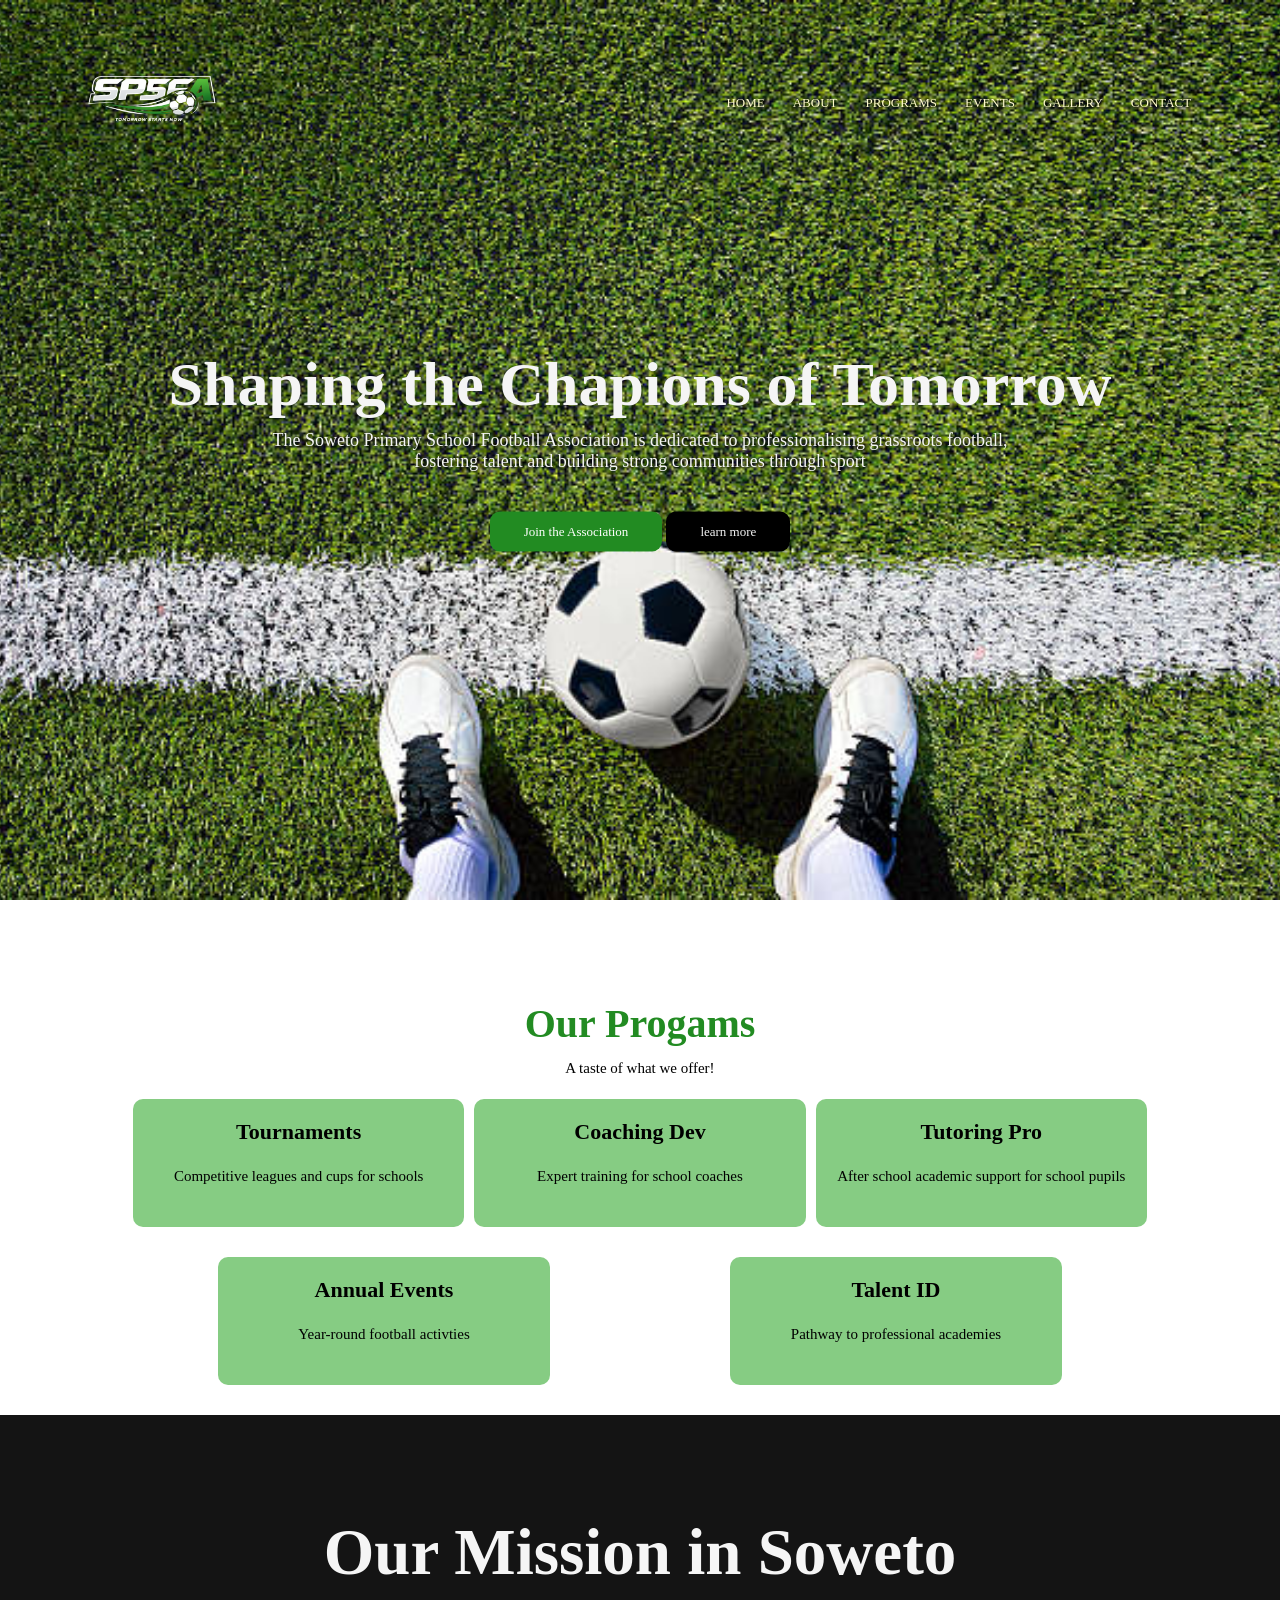
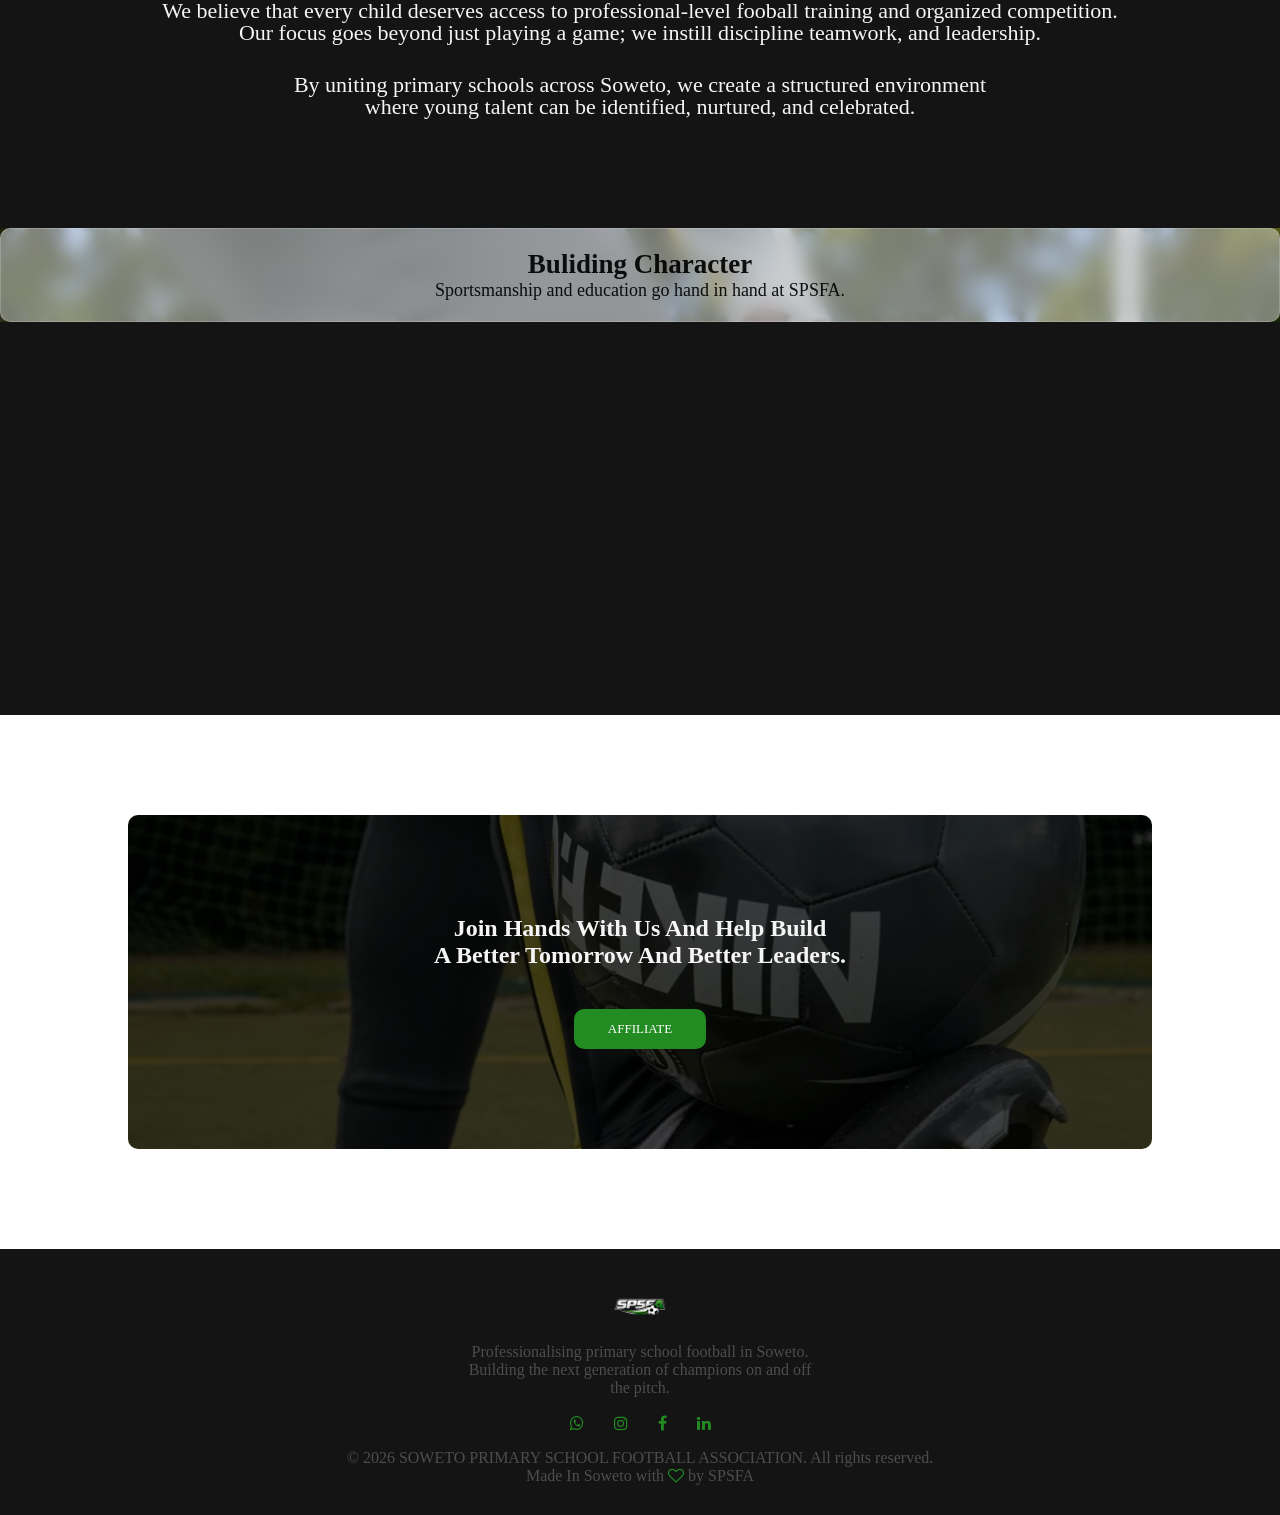
<file: index.html>
<!DOCTYPE html>
<html lang="en">
<head>
    <meta name="viewport" content="width=device-width, initial-scale=1.0">
    <title>SPSFA Football Hub</title>
    <link rel="stylesheet" href="style.css"> 
    <link rel="preconnect" href="https://fonts.googleapis.com">
    <link rel="preconnect" href="https://fonts.gstatic.com">
    <link href="https://fonts.googleapis.com/css2?family=Noto+Serif:ital,wght@0,100..900;1,100..900&display=swap" rel="stylesheet">
    <link rel="stylesheet" href="https://stackpath.bootstrapcdn.com/font-awesome/4.7.0/css/font-awesome.min.css">
    <!-- <link rel="stylesheet" href="https://cdnjs.cloudflare.com/ajax/libs/font-awesome/5.15.2/css/all.min.css">-->
    <!-- <link rel="stylesheet" href="https://cdn.jsdelivr.net/npm/@fortawesome/fontawesome-free@6.6.0/css/fontawesome.min.css"> -->
</head>
<body>
<section class="header">
    <nav>
        <a href="index.html"><img src="images/SPSFA initials logo .png"/></a>
        <div class="nav-links" id="navLinks">
            <i class="fa fa-times" onclick="hideMenu()"></i>
            <ul>
                <li><a href="index.html">HOME</a></li>
                <li><a href="about.html.html">ABOUT</a></li>
                <li><a href="programs.html">PROGRAMS</a></li>
                <li><a href="events.html">EVENTS</a></li>
                <li><a href="gallery.html">GALLERY</a></li>
                <li><a href="contact.html">CONTACT</a></li>
            </ul> 
        </div>
            <i class="fa fa-bars" onclick="showMenu()"></i>
    </nav>

<div class="text-box">
    <h1>Shaping the Chapions of Tomorrow</h1>
    <p>The Soweto Primary School Football Association is dedicated to professionalising grassroots football,<br> fostering talent and building strong communities through sport</p>
    <a href="affiliation form.html" class="hero-btn">Join the Association</a>
    <a href="programs.html" class="btn-hero">learn more</a>
</div>

</section>

<!------Programs------>
<section class="programs">
    <h1>Our Progams</h1>
    <p>A taste of what we offer!</p>
    
    <div class="row">
        <div class="programs-col">
            <h3>Tournaments</h3>
            <p>Competitive leagues and cups for schools</p>
        </div>
        <div class="programs-col">
            <h3>Coaching Dev</h3>
            <p>Expert training for school coaches</p>
        </div>
        <div class="programs-col">
            <h3>Tutoring Pro</h3>
            <p>After school academic support for school pupils</p>
        </div>
        <div class="programs-col">
            <h3>Annual Events</h3>
            <p>Year-round football activties</p>
        </div>
        <div class="programs-col">
            <h3>Talent ID</h3>
            <p>Pathway to professional academies</p>
        </div>

    </div>

</section>

<section class="body">
    <div class="mission-text">
    <h1>Our Mission in Soweto</h1>
    <p>We believe that every child deserves access to professional-level fooball training and organized competition.<br> Our focus goes beyond just playing a game; we instill discipline teamwork, and leadership.</p>
    <p>By uniting primary schools across Soweto, we create a structured environment <br> where young talent can be identified, nurtured, and celebrated.</p>
    </div>

    <div class="message-box" >
        <div class="layer">
            <h1>Buliding Character</h1>
            <p1>Sportsmanship and education go hand in hand at SPSFA.</p1>
        </div>
    </div>
     

</section>

<!--------- affiliation form -------->
<section class="aft">
    <h1>Join Hands With Us And Help Build<br> A Better Tomorrow And Better Leaders.</h1>
    <a href="affiliation form.html"class= "hero-btn">AFFILIATE</a>
</section>


    
<!-------------footer------------->
<section class="footer">
   <!--- <h4>SPSFA</h4> ---> <img src="images/SPSFA initials logo 2.png">
    <p>Professionalising primary school football in Soweto.<br>Building the next generation of champions on and off<br> the pitch.</p>
    <div class="icons">
        <i class="fa fa-whatsapp"></i>
        <i class="fa fa-instagram"></i>
        <i class="fa fa-facebook"></i>
        <i class="fa fa-linkedin"></i>
    </div>
    
    <div class="border-t border-white/10 pt-8 flex flex-col md:flex-row justify-between item-center gap-4 text-sm text-muted-foreground">
        <p>© 2026 SOWETO PRIMARY SCHOOL FOOTBALL ASSOCIATION. All rights reserved.</p>
    </div>

    <p> Made In Soweto with <i class="fa fa-heart-o"></i> by SPSFA</p>
</section>





<!------JavaScript for Toggle Menu------>
<script>

    var navLinks = document.getElementById("navLinks");
    function showMenu(){
        navLinks.style.right = "0";
    }
     function hideMenu(){
        navLinks.style.right = "-200px";
    }  

</script>


</body>


</html>
</file>
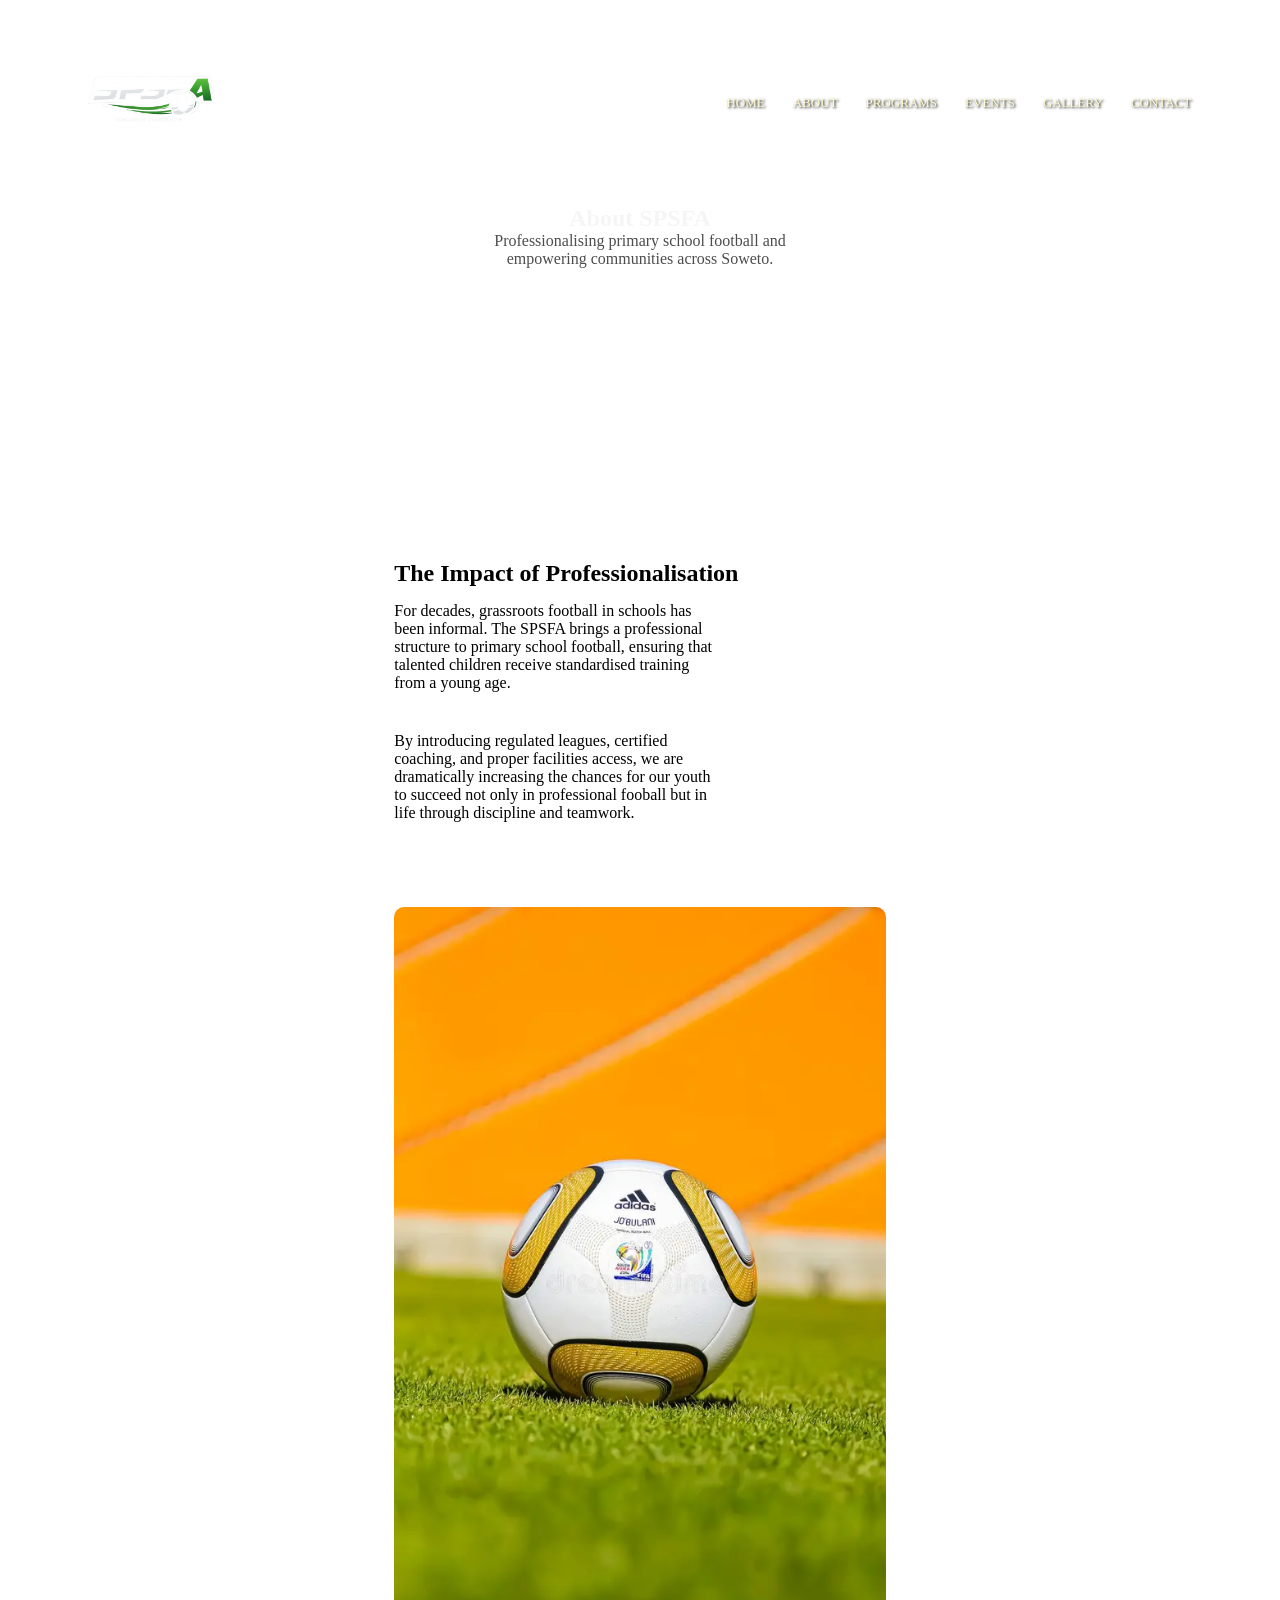
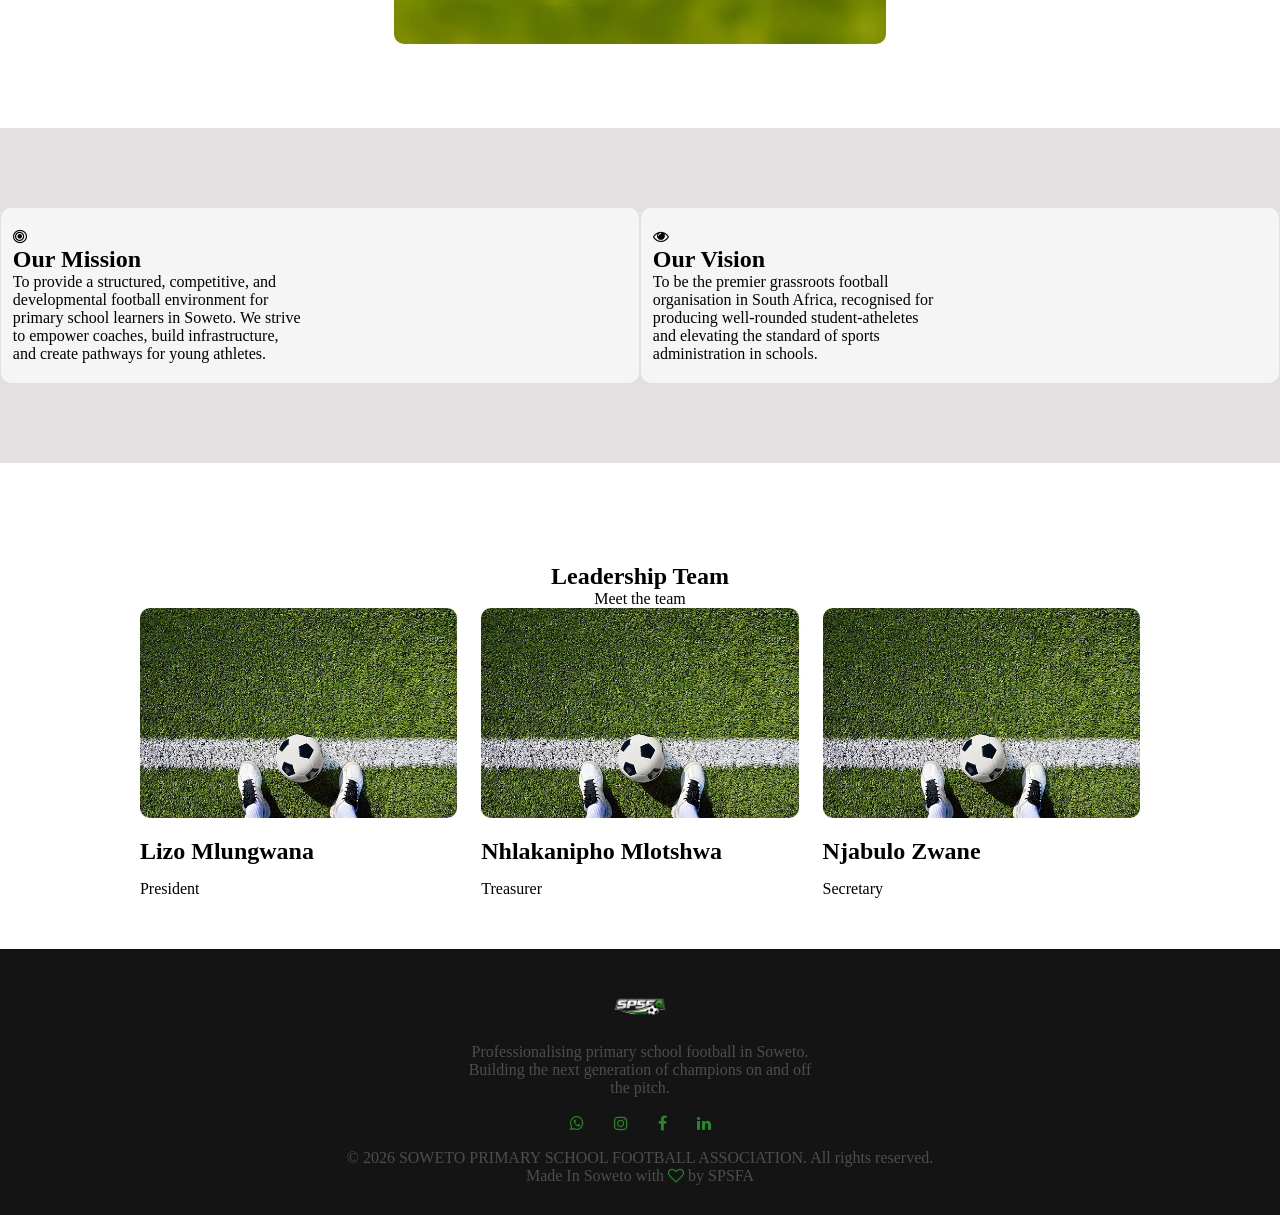
<file: about.html.html>
<!DOCTYPE html>
<html lang="en">
<head>
    <meta name="viewport" content="width=device-width, initial-scale=1.0">
    <title>SPSFA Football Hub</title>
    <link rel="stylesheet" href="style.css"> 
    <link rel="preconnect" href="https://fonts.googleapis.com">
    <link rel="preconnect" href="https://fonts.gstatic.com">
    <link href="https://fonts.googleapis.com/css2?family=Noto+Serif:ital,wght@0,100..900;1,100..900&display=swap" rel="stylesheet">
    <link rel="stylesheet" href="https://stackpath.bootstrapcdn.com/font-awesome/4.7.0/css/font-awesome.min.css">
</head>
<body>
<section class="sub-header">
    <nav>
        <a href="index.html"><img src="images/SPSFA initials logo .png"/></a>
        <div class="nav-links" id="navLinks">
        <i class="fa fa-times" onclick="hideMenu()"></i>
            <ul>
                <li><a href="index.html">HOME</a></li>
                <li><a href="about.html.html">ABOUT</a></li>
                <li><a href="programs.html">PROGRAMS</a></li>
                <li><a href="events.html">EVENTS</a></li>
                <li><a href="gallery.html">GALLERY</a></li>
                <li><a href="contact.html">CONTACT</a></li>
            </ul> 
        </div>
        <i class="fa fa-bars" onclick="showMenu()"></i>
    </nav>

<h1>About SPSFA</h1>
<p>Professionalising primary school football and<br> empowering communities across Soweto.</p>

</section>

<!-------------about us content--------------->

<section class="about-us">

    <div class="row">
        <div class="about-col">
            <h1>The Impact of Professionalisation</h1>
            <p>For decades, grassroots football in schools has <br>been informal. The SPSFA brings a professional<br> structure to primary school football, ensuring that<br> talented children receive standardised training<br> from a young age.</p>
            <p>By introducing regulated leagues, certified<br> coaching, and proper facilities access, we are<br> dramatically increasing the chances for our youth<br> to succeed not only in professional fooball but in<br> life through discipline and teamwork.</p>
        </div>
        <div class="about-col">
            <img src="images/GALLERY4.webp">
        </div>
    </div>
</section>

<section class="statements">

    <div class="row">
        <div class="mission-col">
            <i class="fa fa-bullseye"></i>
            <h1>Our Mission</h1>
            <p>To provide a structured, competitive, and <br>developmental football environment for<br> primary school learners in Soweto. We strive<br> to empower coaches, build infrastructure, <br>and create pathways for young athletes.</p>
        </div>
        <div class="vision-col">
            <i class="fa fa-eye"></i>
            <h1>Our Vision</h1>
            <p>To be the premier grassroots football<br> organisation in South Africa, recognised for<br> producing well-rounded student-atheletes<br> and elevating the standard of sports<br> administration in schools.</p>
        </div>
    </div>
</section>

<section class="members">
    <h1> Leadership Team</h1>
    <p>Meet the team</p>

    <div class="row">
        <div class="members-col">
            <img src="images/istockphoto-545442016-612x612.jpg">
            <h1>Lizo Mlungwana</h1>
            <p3>President</p3>
        </div>
        <div class="members-col">
            <img src="images/istockphoto-545442016-612x612.jpg">
            <h1>Nhlakanipho Mlotshwa</h1>
            <p3>Treasurer</p3>
        </div>
        <div class="members-col">
            <img src="images/istockphoto-545442016-612x612.jpg">
            <h1>Njabulo Zwane</h1>
            <p3>Secretary</p3>
        </div>
    </div> 
</section>





<!-------------footer------------->
<section class="footer">
   <!--- <h4>SPSFA</h4> ---> <img src="images/SPSFA initials logo 2.png">
    <p>Professionalising primary school football in Soweto.<br>Building the next generation of champions on and off<br> the pitch.</p>
    <div class="icons">
        <i class="fa fa-whatsapp"></i>
        <i class="fa fa-instagram"></i>
        <i class="fa fa-facebook"></i>
        <i class="fa fa-linkedin"></i>
    </div>
    
    <div class="border-t border-white/10 pt-8 flex flex-col md:flex-row justify-between item-center gap-4 text-sm text-muted-foreground">
        <p>© 2026 SOWETO PRIMARY SCHOOL FOOTBALL ASSOCIATION. All rights reserved.</p>
    </div>

    <p> Made In Soweto with <i class="fa fa-heart-o"></i> by SPSFA</p>
</section>






<!------JavaScript for Toggle Menu------>
<script>

    var navLinks = document.getElementById("navLinks");
    function showMenu(){
        navLinks.style.right = "0";
    }
     function hideMenu(){
        navLinks.style.right = "-200px";
    }  

</script>


</body>


</html>
</file>
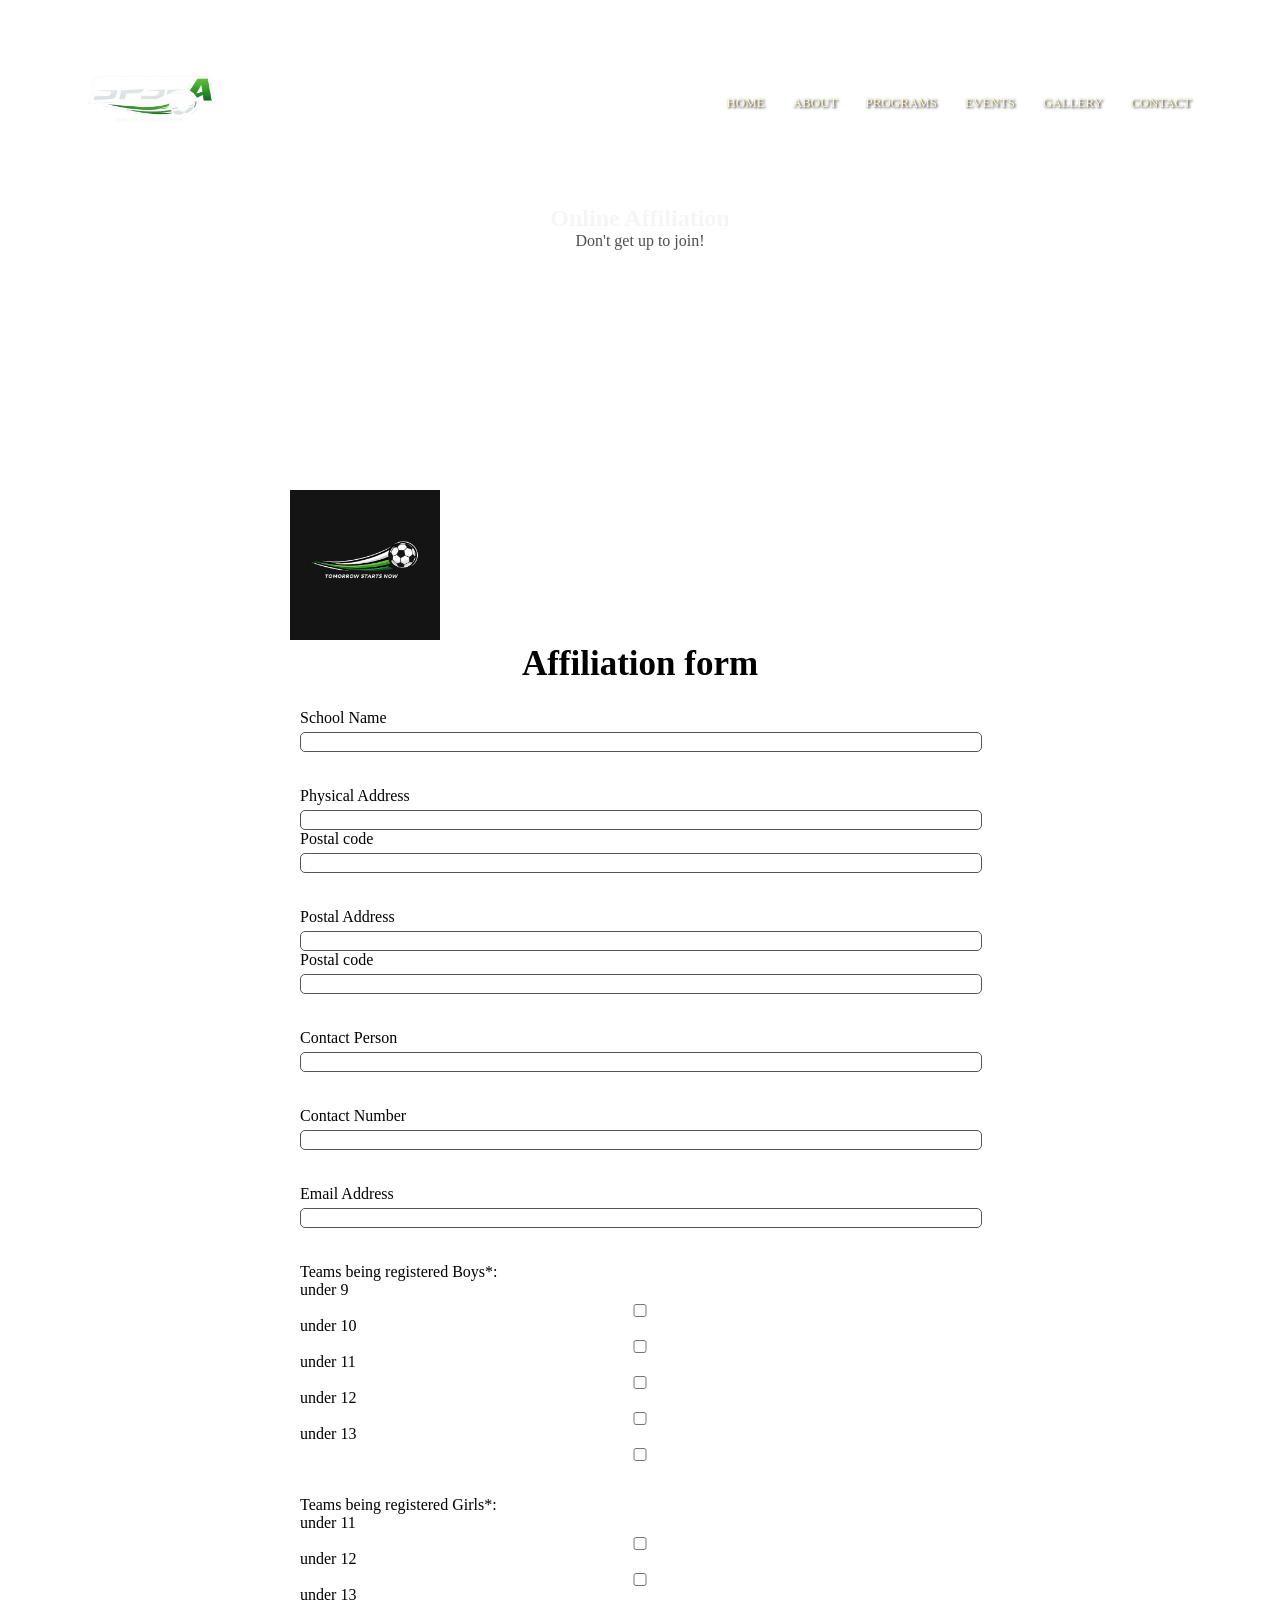
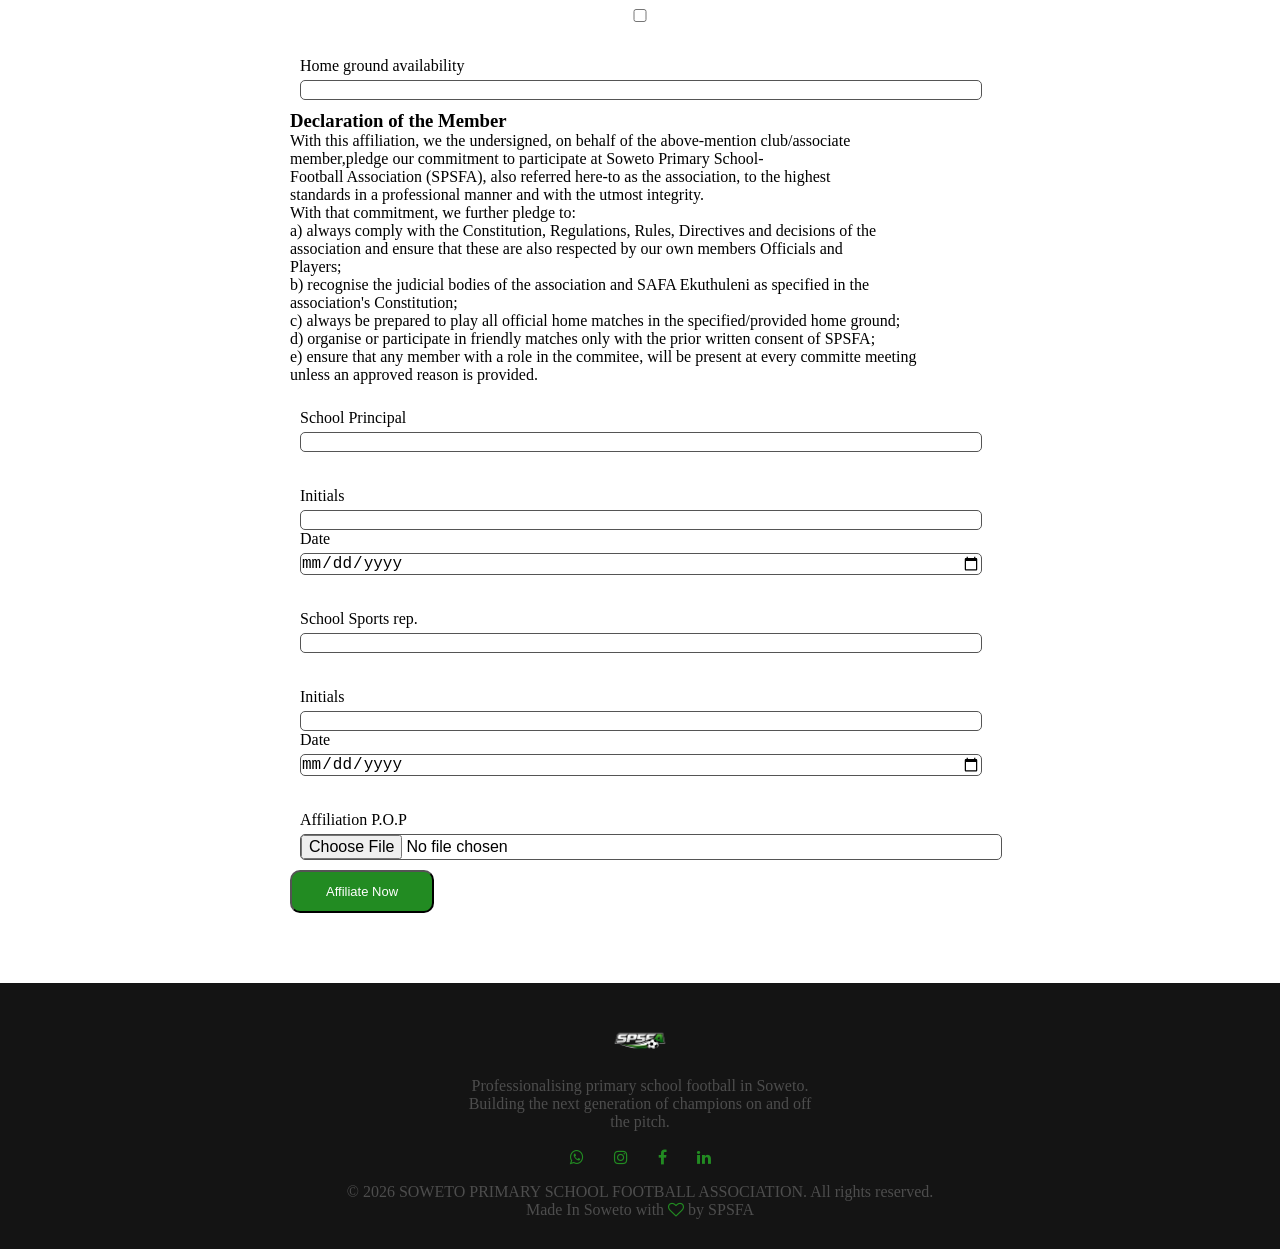
<file: affiliation form.html>
<!DOCTYPE html>
<html lang="en">
<head>
    <meta name="viewport" content="width=device-width, initial-scale=1.0">
    <title>SPSFA Football Hub</title>
    <link rel="stylesheet" href="style.css"> 
    <link rel="preconnect" href="https://fonts.googleapis.com">
    <link rel="preconnect" href="https://fonts.gstatic.com">
    <link href="https://fonts.googleapis.com/css2?family=Noto+Serif:ital,wght@0,100..900;1,100..900&display=swap" rel="stylesheet">
    <link rel="stylesheet" href="https://stackpath.bootstrapcdn.com/font-awesome/4.7.0/css/font-awesome.min.css">
</head>
<body>
<section class="sub-header">
    <nav>
        <a href="index.html"><img src="images/SPSFA initials logo .png"/></a>
        <div class="nav-links" id="navLinks">
        <i class="fa-fa-times" onclick="hideMenu()"></i>
            <ul>
                <li><a href="index.html">HOME</a></li>
                <li><a href="about.html.html">ABOUT</a></li>
                <li><a href="programs.html">PROGRAMS</a></li>
                <li><a href="events.html">EVENTS</a></li>
                <li><a href="gallery.html">GALLERY</a></li>
                <li><a href="contact.html">CONTACT</a></li>
            </ul> 
        </div>
        <i class="fa fa-bars" onclick="showMenu()"></i>
    </nav>

<h1>Online Affiliation</h1>
<p>Don't get up to join!</p>

</section>

<!------------- affiliation form --------------->

<section class="main-panel">
<img src="images/SPSFA EMBLEM logo.png"> <h1>Affiliation form</h1>  

    <div class="row">
        <div class="form-group">
            <label>School Name</label>
            <input type="text" required>
        </div>
    </div>

    <div class="row">
        <div class="form-group">
            <label>Physical Address</label>
            <input type="text" required>
            <label>Postal code</label>
            <input type="number" required>
        </div>
    </div>
    <div class="row">
        <div class="form-group">
            <label>Postal Address</label>
            <input type="text">
            <label>Postal code</label>
            <input type="number">
        </div>
    </div>
    <div class="row">
        <div class="form-group">
            <label>Contact Person</label>
            <input type="text" required>
        </div>
    </div>
    <div class="row">
        <div class="form-group">
            <label>Contact Number</label>
            <input type="number" required>
        </div>
    </div>
    <div class="row">
        <div class="form-group">
            <label>Email Address</label>
            <input type="email" required>
        </div>
    </div>        
    <div class="row">
        <div class="form-group">
            <label>Teams being registered Boys*:</label>
            <label>under 9</label>
            <input type="checkbox">
            <label>under 10</label>
            <input type="checkbox">
            <label>under 11</label>
            <input type="checkbox">
            <label>under 12</label>
            <input type="checkbox">
            <label>under 13</label>
            <input type="checkbox">
        </div>
    </div>
    <div class="row">
        <div class="form-group">
            <label>Teams being registered Girls*:</label>
            <label>under 11</label>
            <input type="checkbox">
            <label>under 12</label>
            <input type="checkbox">
            <label>under 13</label>
            <input type="checkbox">
        </div>
    </div>
    <div class="row">
        <div class="form-group">
            <label>Home ground availability</label>
            <input type="text" required>
        </div>
    </div>
    <div class="declaraton-text">
        <h3>Declaration of the Member</h3>
        <p>With this affiliation, we the undersigned, on behalf of the above-mention club/associate<br> member,pledge our commitment to participate at Soweto Primary School-<br> Football Association (SPSFA), also referred here-to as the association, to the highest<br> standards in a professional manner and with the utmost integrity.</p>
        <p>With that commitment, we further pledge to:<br>a) always comply with the Constitution, Regulations, Rules, Directives and decisions of the<br>association and ensure that these are also respected by our own members Officials and<br>Players;<br>
        b) recognise the judicial bodies of the association and SAFA Ekuthuleni as specified in the<br>association's Constitution;<br>
        c) always be prepared to play all official home matches in the specified/provided home ground;<br>
        d) organise or participate in friendly matches only with the prior written consent of SPSFA; <br>
        e) ensure that any member with a role in the commitee, will be present at every committe meeting<br> unless an approved reason is provided.</p>
    </div>

    <div class="row">
        <div class="form-group">
            <label>School Principal</label>
            <input type="text" required>
        </div>
    </div>
    <div class="row">
        <div class="form-group">
            <label>Initials</label>
            <input type="text" required>
            <label>Date</label>
            <input type="date" required>
        </div>
    </div>
    <div class="row">
        <div class="form-group">
            <label>School Sports rep.</label>
            <input type="text" required>
        </div>
    </div>
    <div class="row">
        <div class="form-group">
            <label>Initials</label>
            <input type="text" required>
            <label>Date</label>
            <input type="date" required>
        </div>
    </div>
    <div class="form-group">
        <label>Affiliation P.O.P</label>
        <input type="file" required>
    </div>

   <button type="submit" class="hero-btn">Affiliate Now</button>
   
</section>







</section>





<!-------------footer------------->
<section class="footer">
   <!--- <h4>SPSFA</h4> ---> <img src="images/SPSFA initials logo 2.png">
    <p>Professionalising primary school football in Soweto.<br>Building the next generation of champions on and off<br> the pitch.</p>
    <div class="icons">
        <i class="fa fa-whatsapp"></i>
        <i class="fa fa-instagram"></i>
        <i class="fa fa-facebook"></i>
        <i class="fa fa-linkedin"></i>
    </div>
    
    <div class="border-t border-white/10 pt-8 flex flex-col md:flex-row justify-between item-center gap-4 text-sm text-muted-foreground">
        <p>© 2026 SOWETO PRIMARY SCHOOL FOOTBALL ASSOCIATION. All rights reserved.</p>
    </div>

    <p> Made In Soweto with <i class="fa fa-heart-o"></i> by SPSFA</p>
</section>






<!------JavaScript for Toggle Menu------>
<script>

    var navLinks = document.getElementById("navLinks");
    function showMenu(){
        navLinks.style.right = "0";
    }
     function hideMenu(){
        navLinks.style.right = "-200px";
    }  

</script>


</body>


</html>
</file>
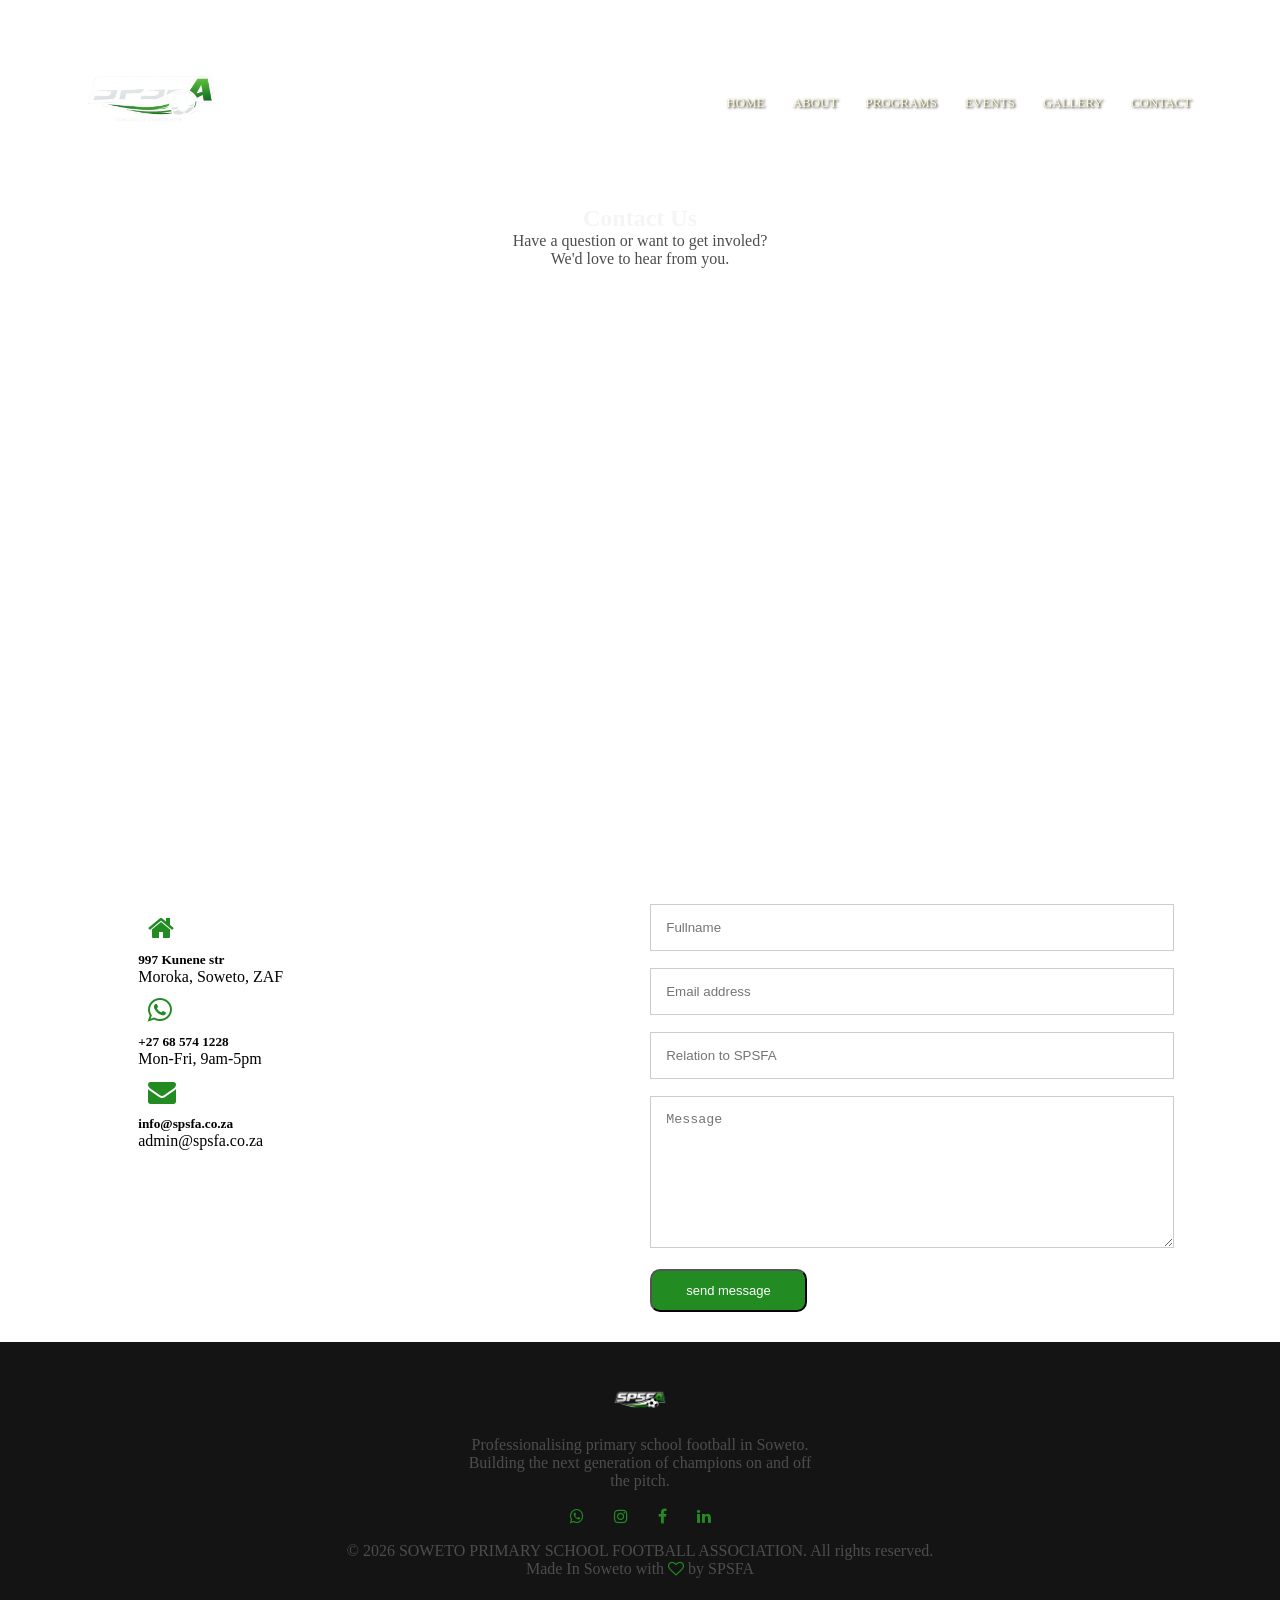
<file: contact.html>
<!DOCTYPE html>
<html lang="en">
<head>
    <meta name="viewport" content="width=device-width, initial-scale=1.0">
    <title>SPSFA Football Hub</title>
    <link rel="stylesheet" href="style.css"> 
    <link rel="preconnect" href="https://fonts.googleapis.com">
    <link rel="preconnect" href="https://fonts.gstatic.com">
    <link href="https://fonts.googleapis.com/css2?family=Noto+Serif:ital,wght@0,100..900;1,100..900&display=swap" rel="stylesheet">
    <link rel="stylesheet" href="https://stackpath.bootstrapcdn.com/font-awesome/4.7.0/css/font-awesome.min.css">
</head>
<body>
<section class="sub-header">
    <nav>
        <a href="index.html"><img src="images/SPSFA initials logo .png"/></a>
        <div class="nav-links" id="navLinks">
        <i class="fa fa-times" onclick="hideMenu()"></i>
            <ul>
                <li><a href="index.html">HOME</a></li>
                <li><a href="about.html.html">ABOUT</a></li>
                <li><a href="programs.html">PROGRAMS</a></li>
                <li><a href="events.html">EVENTS</a></li>
                <li><a href="gallery.html">GALLERY</a></li>
                <li><a href="contact.html">CONTACT</a></li>
            </ul> 
        </div>
        <i class="fa fa-bars" onclick="showMenu()"></i>
    </nav>

<h1>Contact Us</h1>
<p>Have a question or want to get involed?<br> We'd love to hear from you.</p>

</section>

<!-------------contacts content--------------->

<section class="location">
    <iframe src="https://www.google.com/maps/embed?pb=!1m14!1m12!1m3!1d894.4977387586658!2d27.88117947521037!3d-26.26195696225366!2m3!1f0!2f0!3f0!3m2!1i1024!2i768!4f13.1!5e0!3m2!1sen!2sza!4v1773838454923!5m2!1sen!2sza" width="600" height="450" style="border:0;" allowfullscreen="" loading="lazy" referrerpolicy="no-referrer-when-downgrade"></iframe>

</section>

<section class="contact-us">
    
    <div class="row">
        <div class="contact-col">
            <i class="fa fa-home"></i>
            <span>
                <h5>997 Kunene str</h5>
                <p>Moroka, Soweto, ZAF</p>
            </span>
            <i class="fa fa-whatsapp"></i>
            <span>
                <h5>+27 68 574 1228 </h5>
                <p>Mon-Fri, 9am-5pm</p>
            </span>
           <i class="fa fa-envelope"></i>
            <span>
                <h5>info@spsfa.co.za</h5>
                <p>admin@spsfa.co.za</p>
            </span>
        </div>
        <div class="contact-col">
            <form action="">
                <input type="text" placeholder="Fullname" required>
                <input type="email" placeholder="Email address" required>
                <input type="text" placeholder="Relation to SPSFA" required>
                <textarea rows="8" placeholder="Message" required></textarea>
                <button type="submit" class="hero-btn">send message</button>
            </form>
        </div>
    </div>

</section>





<!-------------footer------------->
<section class="footer">
   <!--- <h4>SPSFA</h4> ---> <img src="images/SPSFA initials logo 2.png">
    <p>Professionalising primary school football in Soweto.<br>Building the next generation of champions on and off<br> the pitch.</p>
    <div class="icons">
        <i class="fa fa-whatsapp"></i>
        <i class="fa fa-instagram"></i>
        <i class="fa fa-facebook"></i>
        <i class="fa fa-linkedin"></i>
    </div>
    
    <div class="border-t border-white/10 pt-8 flex flex-col md:flex-row justify-between item-center gap-4 text-sm text-muted-foreground">
        <p>© 2026 SOWETO PRIMARY SCHOOL FOOTBALL ASSOCIATION. All rights reserved.</p>
    </div>

    <p> Made In Soweto with <i class="fa fa-heart-o"></i> by SPSFA</p>
</section>







<!------JavaScript for Toggle Menu------>
<script>

    var navLinks = document.getElementById("navLinks");
    function showMenu(){
        navLinks.style.right = "0";
    }
     function hideMenu(){
        navLinks.style.right = "-200px";
    }  

</script>


</body>


</html>
</file>
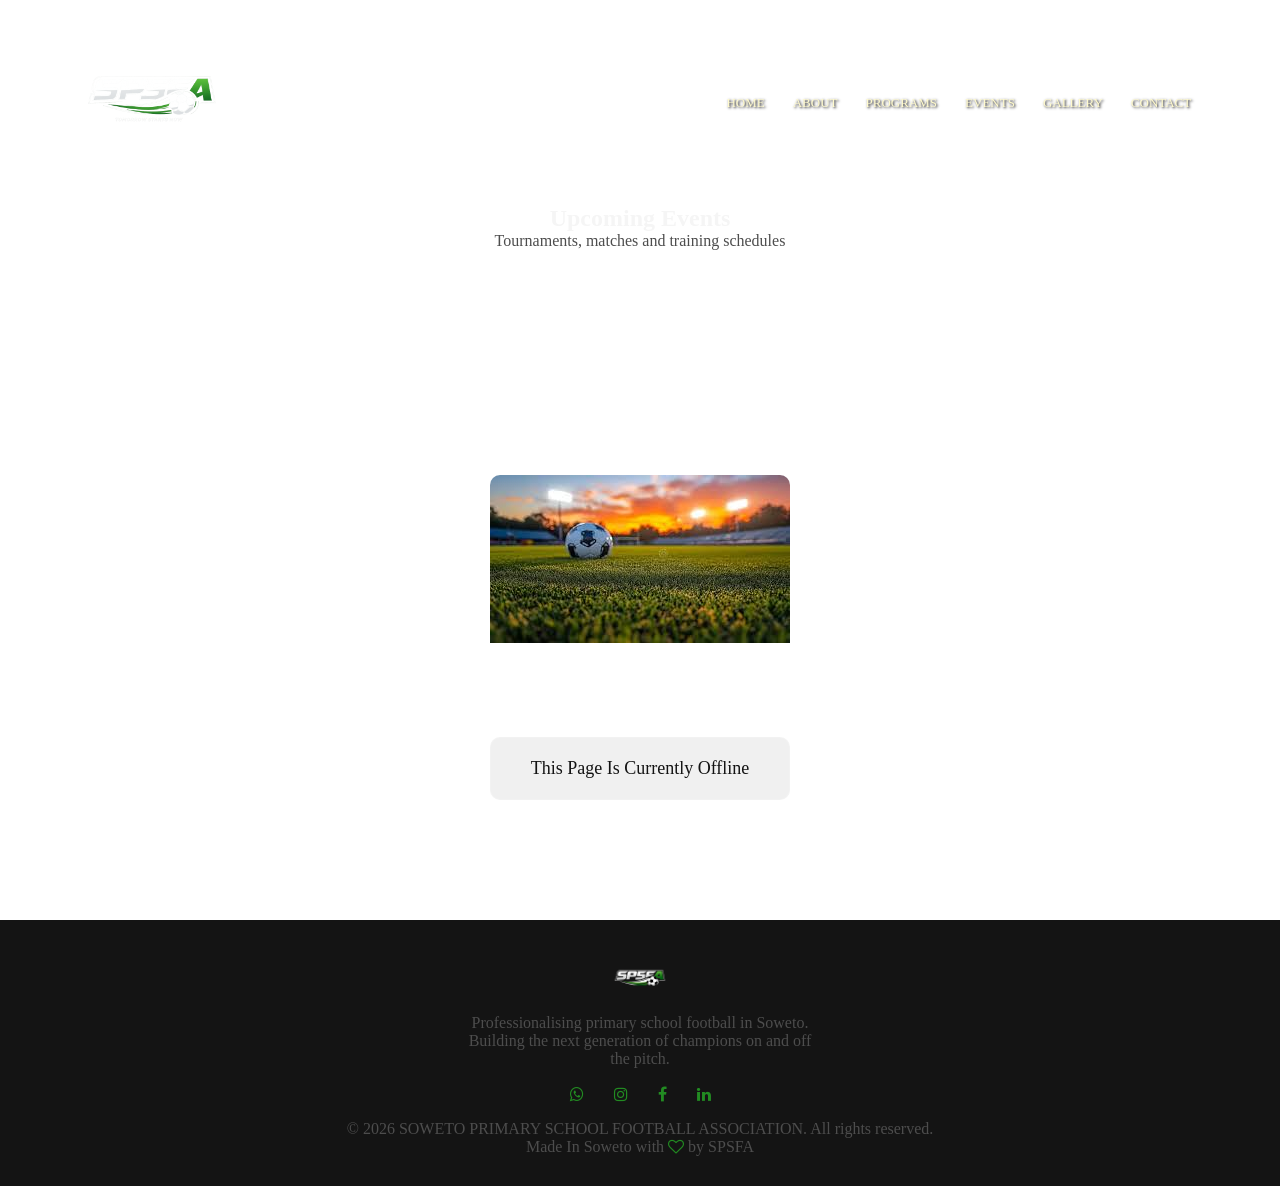
<file: events.html>
<!DOCTYPE html>
<html lang="en">
<head>
<meta name="viewport" content="width=device-width, initial-scale=1.0">
    <title>SPSFA Football Hub</title>
    <link rel="stylesheet" href="style.css"> 
    <link rel="preconnect" href="https://fonts.googleapis.com">
    <link rel="preconnect" href="https://fonts.gstatic.com">
    <link href="https://fonts.googleapis.com/css2?family=Noto+Serif:ital,wght@0,100..900;1,100..900&display=swap" rel="stylesheet">
    <link rel="stylesheet" href="https://stackpath.bootstrapcdn.com/font-awesome/4.7.0/css/font-awesome.min.css">
</head>
<body>
<section class="sub-header">
    <nav>
        <a href="index.html"><img src="images/SPSFA initials logo .png"/></a>
        <div class="nav-links" id="navLinks">
        <i class="fa fa-times" onclick="hideMenu()"></i>
            <ul>
                <li><a href="index.html">HOME</a></li>
                <li><a href="about.html.html">ABOUT</a></li>
                <li><a href="programs.html">PROGRAMS</a></li>
                <li><a href="events.html">EVENTS</a></li>
                <li><a href="gallery.html">GALLERY</a></li>
                <li><a href="contact.html">CONTACT</a></li>
            </ul> 
        </div>
        <i class="fa fa-bars" onclick="showMenu()"></i>
    </nav>

<h1>Upcoming Events</h1>
<p>Tournaments, matches and training schedules</p>

</section>

<!-------------Events content--------------->

<section class="events-content">


    <div class="row">
        <div class="events-col">
        <img src="images/GALLERY2.jpg">
        <div class="layer">
            <p>This Page Is Currently Offline</p>
        </div>
    </div>
  

</section>





<!-------------footer------------->
<section class="footer">
   <!--- <h4>SPSFA</h4> ---> <img src="images/SPSFA initials logo 2.png">
    <p>Professionalising primary school football in Soweto.<br>Building the next generation of champions on and off<br> the pitch.</p>
    <div class="icons">
        <i class="fa fa-whatsapp"></i>
        <i class="fa fa-instagram"></i>
        <i class="fa fa-facebook"></i>
        <i class="fa fa-linkedin"></i>
    </div>
    
    <div class="border-t border-white/10 pt-8 flex flex-col md:flex-row justify-between item-center gap-4 text-sm text-muted-foreground">
        <p>© 2026 SOWETO PRIMARY SCHOOL FOOTBALL ASSOCIATION. All rights reserved.</p>
    </div>

    <p> Made In Soweto with <i class="fa fa-heart-o"></i> by SPSFA</p>
</section>






<!------JavaScript for Toggle Menu------>
<script>

    var navLinks = document.getElementById("navLinks");
    function showMenu(){
        navLinks.style.right = "0";
    }
     function hideMenu(){
        navLinks.style.right = "-200px";
    }  

</script>


</body>


</html>
</file>
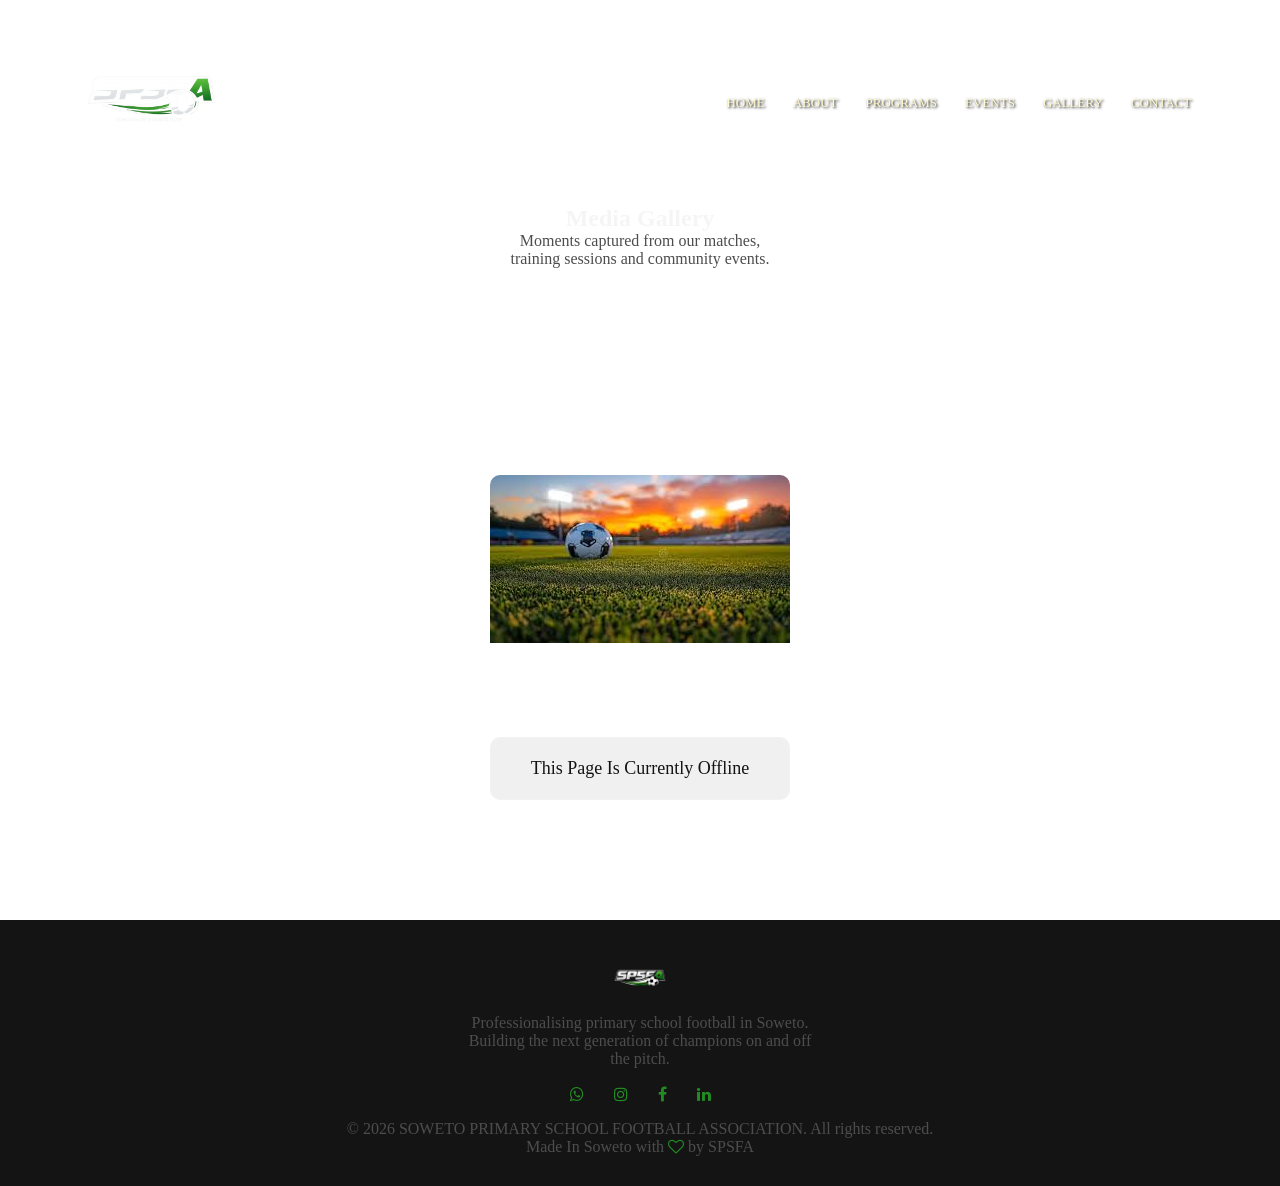
<file: gallery.html>
<!DOCTYPE html>
<html lang="en">
<head>
    <meta name="viewport" content="width=device-width, initial-scale=1.0">
    <title>SPSFA Football Hub</title>
    <link rel="stylesheet" href="style.css"> 
    <link rel="preconnect" href="https://fonts.googleapis.com">
    <link rel="preconnect" href="https://fonts.gstatic.com">
    <link href="https://fonts.googleapis.com/css2?family=Noto+Serif:ital,wght@0,100..900;1,100..900&display=swap" rel="stylesheet">
    <link rel="stylesheet" href="https://stackpath.bootstrapcdn.com/font-awesome/4.7.0/css/font-awesome.min.css">
</head>
<body>
<section class="sub-header">
    <nav>
        <a href="index.html"><img src="images/SPSFA initials logo .png"/></a>
        <div class="nav-links" id="navLinks">
        <i class="fa fa-times" onclick="hideMenu()"></i>
            <ul>
                <li><a href="index.html">HOME</a></li>
                <li><a href="about.html.html">ABOUT</a></li>
                <li><a href="programs.html">PROGRAMS</a></li>
                <li><a href="events.html">EVENTS</a></li>
                <li><a href="gallery.html">GALLERY</a></li>
                <li><a href="contact.html">CONTACT</a></li>
            </ul> 
        </div>
        <i class="fa fa-bars" onclick="showMenu()"></i>
    </nav>

<h1>Media Gallery</h1>
<p>Moments captured from our matches,<br> training sessions and community events.</p>

</section>

<!-------------gallery content--------------->

<section class="gallery-content">


    <div class="row">
        <div class="gallery-col">
        <img src="images/GALLERY2.jpg">
        <div class="layer">
            <p>This Page Is Currently Offline</p>
        </div>
    </div>
  

</section>





<!-------------footer------------->
<section class="footer">
   <!--- <h4>SPSFA</h4> ---> <img src="images/SPSFA initials logo 2.png">
    <p>Professionalising primary school football in Soweto.<br>Building the next generation of champions on and off<br> the pitch.</p>
    <div class="icons">
        <i class="fa fa-whatsapp"></i>
        <i class="fa fa-instagram"></i>
        <i class="fa fa-facebook"></i>
        <i class="fa fa-linkedin"></i>
    </div>
    
    <div class="border-t border-white/10 pt-8 flex flex-col md:flex-row justify-between item-center gap-4 text-sm text-muted-foreground">
        <p>© 2026 SOWETO PRIMARY SCHOOL FOOTBALL ASSOCIATION. All rights reserved.</p>
    </div>

    <p> Made In Soweto with <i class="fa fa-heart-o"></i> by SPSFA</p>
</section>







<!------JavaScript for Toggle Menu------>
<script>

    var navLinks = document.getElementById("navLinks");
    function showMenu(){
        navLinks.style.right = "0";
    }
     function hideMenu(){
        navLinks.style.right = "-200px";
    }  

</script>


</body>


</html>
</file>
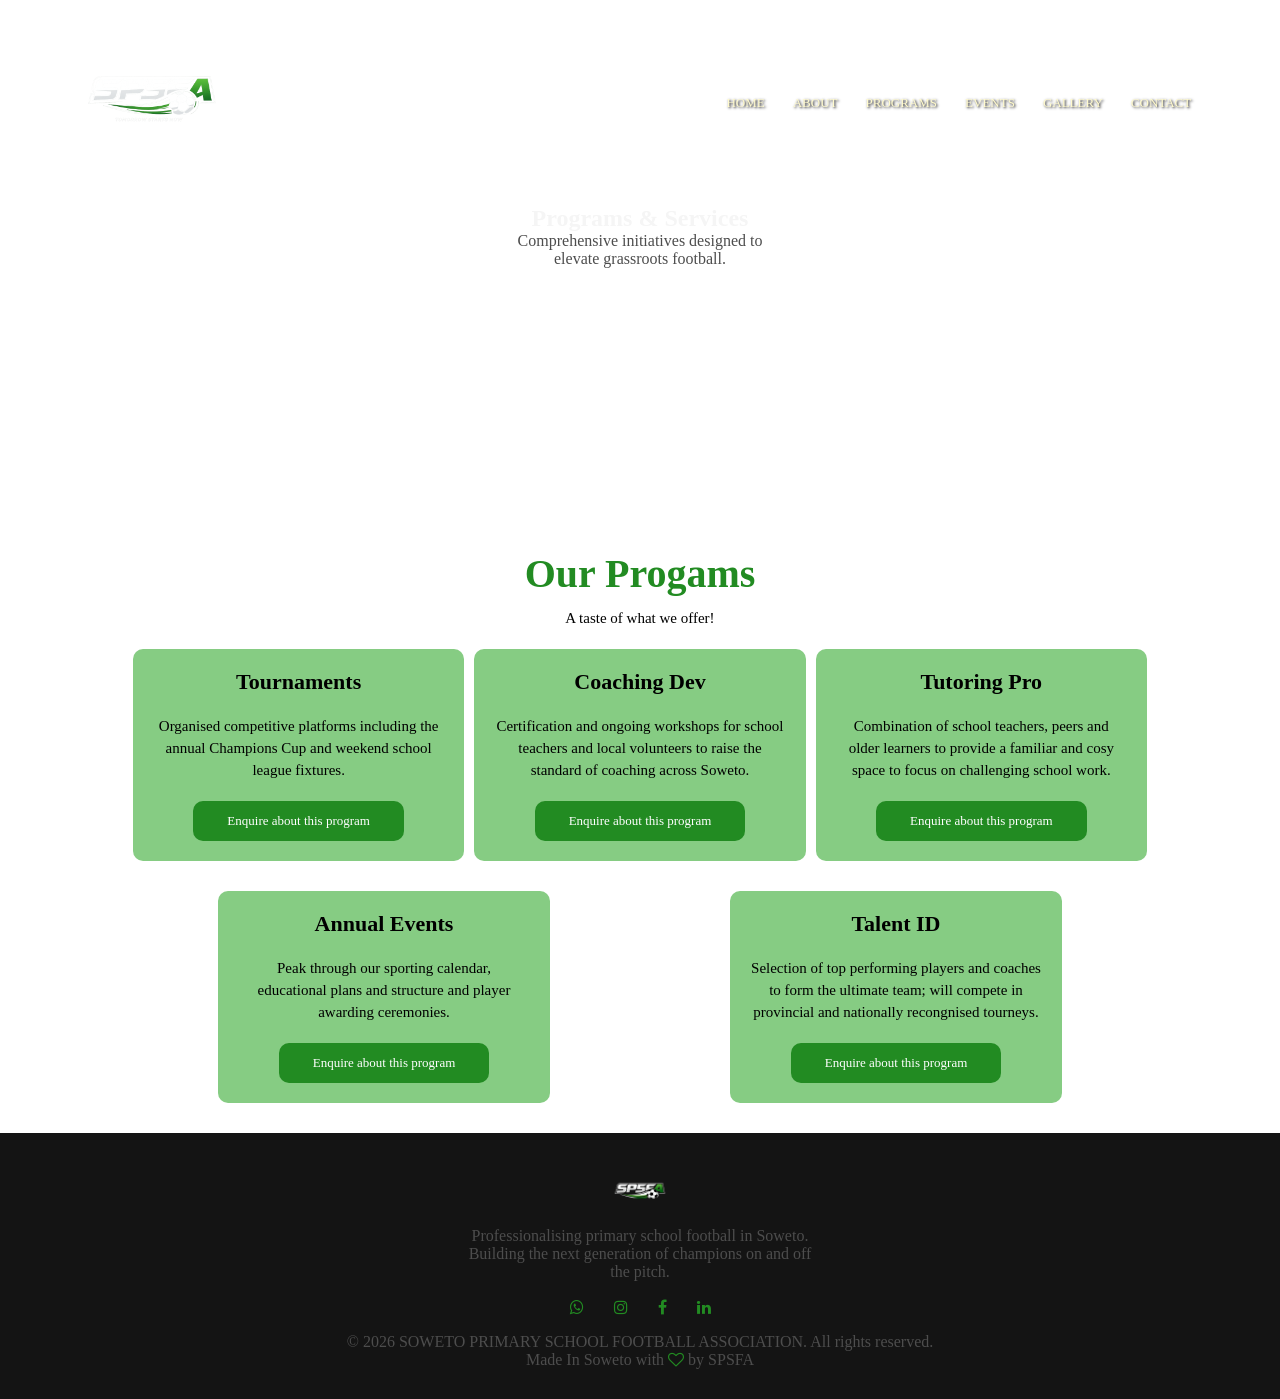
<file: programs.html>
<!DOCTYPE html>
<html lang="en">
<head>
    <meta name="viewport" content="width=device-width, initial-scale=1.0">
    <title>SPSFA Football Hub</title>
    <link rel="stylesheet" href="style.css"> 
    <link rel="preconnect" href="https://fonts.googleapis.com">
    <link rel="preconnect" href="https://fonts.gstatic.com">
    <link href="https://fonts.googleapis.com/css2?family=Noto+Serif:ital,wght@0,100..900;1,100..900&display=swap" rel="stylesheet">
    <link rel="stylesheet" href="https://stackpath.bootstrapcdn.com/font-awesome/4.7.0/css/font-awesome.min.css">
</head>
<body>
<section class="sub-header">
    <nav>
        <a href="index.html"><img src="images/SPSFA initials logo .png"/></a>
        <div class="nav-links" id="navLinks">
        <i class="fa fa-times" onclick="hideMenu()"></i>
            <ul>
                <li><a href="index.html">HOME</a></li>
                <li><a href="about.html.html">ABOUT</a></li>
                <li><a href="programs.html">PROGRAMS</a></li>
                <li><a href="events.html">EVENTS</a></li>
                <li><a href="gallery.html">GALLERY</a></li>
                <li><a href="contact.html">CONTACT</a></li>
            </ul> 
        </div>
        <i class="fa fa-bars" onclick="showMenu()"></i>
    </nav>

<h1>Programs & Services</h1>
<p>Comprehensive initiatives designed to<br> elevate grassroots football.</p>

</section>

<!-------------programs content--------------->

<section class="programs">
    <h1>Our Progams</h1>
    <p>A taste of what we offer!</p>
    
    <div class="row">
        <div class="programs-col">
            <h3>Tournaments</h3>
            <p>Organised competitive platforms including the <br> annual Champions Cup and weekend school<br> league fixtures.</p>
            <a href="contact.html" class="enq-btn">Enquire about this program</a>
        </div>
        <div class="programs-col">
            <h3>Coaching Dev</h3>
            <p>Certification and ongoing workshops for school<br> teachers and local volunteers to raise the<br> standard of coaching across Soweto.</p>
            <a href="contact.html" class="enq-btn">Enquire about this program</a>
        </div>
        <div class="programs-col">
            <h3>Tutoring Pro</h3>
            <p>Combination of school teachers, peers and <br> older learners to provide a familiar and cosy<br> space to focus on challenging school work.</p>
            <a href="contact.html" class="enq-btn">Enquire about this program</a>
        </div>
        <div class="programs-col">
            <h3>Annual Events</h3>
            <p>Peak through our sporting calendar,<br> educational plans and structure and player<br> awarding ceremonies.</p>
            <a href="contact.html" class="enq-btn">Enquire about this program</a>    
        </div>
        <div class="programs-col">
            <h3>Talent ID</h3>
            <p>Selection of top performing players and coaches<br> to form the ultimate team; will compete in<br> provincial and nationally recongnised tourneys.</p>
            <a href="contact.html" class="enq-btn">Enquire about this program</a>    
        </div>

    </div>

</section>





<!-------------footer------------->
<section class="footer">
   <!--- <h4>SPSFA</h4> ---> <img src="images/SPSFA initials logo 2.png">
    <p>Professionalising primary school football in Soweto.<br>Building the next generation of champions on and off<br> the pitch.</p>
    <div class="icons">
        <i class="fa fa-whatsapp"></i>
        <i class="fa fa-instagram"></i>
        <i class="fa fa-facebook"></i>
        <i class="fa fa-linkedin"></i>
    </div>
    
    <div class="border-t border-white/10 pt-8 flex flex-col md:flex-row justify-between item-center gap-4 text-sm text-muted-foreground">
        <p>© 2026 SOWETO PRIMARY SCHOOL FOOTBALL ASSOCIATION. All rights reserved.</p>
    </div>

    <p> Made In Soweto with <i class="fa fa-heart-o"></i> by SPSFA</p>
</section>







<!------JavaScript for Toggle Menu------>
<script>

    var navLinks = document.getElementById("navLinks");
    function showMenu(){
        navLinks.style.right = "0";
    }
     function hideMenu(){
        navLinks.style.right = "-200px";
    }  

</script>


</body>


</html>
</file>
<file: style.css>
*{
   margin: 0; 
   padding: 0;
.noto-serif-{
  font-family: "Noto Serif", serif;
  font-optical-sizing: auto;
  font-weight: weight;
  font-style: normal;
  font-variation-settings:
    "wdth" 100;
}
}
.header{
    min-height: 100vh;
    width: 100%;
    background-image: linear-gradient(rgba(0,0,0,0),rgba(0,0,0,0)), url(images/istockphoto-545442016-612x612.jpg);
    background-position: center;
    background-size: cover;
    position: relative;
}
nav{
    display: flex;
    padding: 2% 6%;
    justify-content: space-between;
    align-items: center;
}
nav img{
    width: 150px;
}
.nav-links{
    flex: 1;
    text-align: right;
}
.nav-links ul li{
    list-style: none;
    display: inline-block;
    padding: 8px 12px;
    position: relative;
}
.nav-links ul li a{
    color: lemonchiffon;
    text-shadow: black 0.1em 0.1em 0.2em;
    text-decoration: none;
    font-size: 13px;
}
.nav-links ul li::after{
    content: '';
    width: 0%;
    height: 2px;
    background: black;
    display: block;
    margin: auto;
}
.nav-links ul li:hover::after{
    width: 100%;
    transition: 0.5s;
}
.text-box{
    width: 90%;
    color: whitesmoke;
    position: absolute;
    top: 50%;
    left: 50%;
    transform: translate(-50%,-50%);
    text-align: center;
}
.text-box h1{
    font-size: 62px;
}
.text-box p{
    margin: 10px 0 40px;
    font-size: 18px;
    color: whitesmoke;
    text-shadow: black 0.1em 0.1em 0.2em;
}
.hero-btn{
    display: inline-block;
    border-radius: 10px;
    text-decoration: none;
    color: white;
    padding: 12px 34px;
    font-size: 13px;
    background: forestgreen;
    position: relative;
    cursor: pointer;
}
.hero-btn:hover{
    background: transparent;
    transition: 1s;
    color: white;
    text-shadow: black 0.1em 0.1em 0.2em;
}
.btn-hero{
    display: inline-block;
    border-radius: 10px;
    text-decoration: none;
    color: whitesmoke;
    padding: 12px 34px;
    font-size: 13px;
    background: black;
    position: relative;
    cursor: pointer;
}
.btn-hero:hover{
    background: transparent;
    transition: 1s;
    color: white;
    text-shadow: black 0.1em 0.1em 0.2em;
}
nav .fa{
    display: none;
}
@media(max-width: 700px){
    .text-box h1{
    font-size: 20px;
    }
    .nav-links ul li{
        display: block;
    }
    .nav-links{
        position: fixed;
        background: forestgreen;
        height: 100vh;
        width: 200px;
        top: 0;
        right: -200px;
        text-align: left;
        z-index: 2;
        transition: 1s;
    }
    nav .fa{
        display: block;
        color: lemonchiffon;
        margin: 22px;
        font-size: 22px;
        cursor: pointer;
    }
    .nav-links ul{
        padding: 30px;
    }

}

/*---- programs ------*/

.programs{
    width: 80%;
    margin: auto;
    text-align: center;
    padding-top: 100px;
}
.programs h1{
    font-size: 40px;
    font-weight: 600;
    color: forestgreen;
}

.programs p{
    color: black;
    font-size: 15px;
    font-weight: 400;
    line-height: 22px;
    padding: 10px 0 20px;
}

.row{
    display: flex;
    justify-content: space-around;
    flex-wrap: wrap;
}
.programs-col{
    flex-basis: 30%;
    background: rgb(134, 204, 131);
    margin-bottom: 30px;
    padding: 20px 12px;
    border-radius: 10px;
    transition: 1s;
}

.programs-col h3{
    color: black;
    font-size: 22px;
    font-weight: 600;
    margin-bottom: 10px;
}
.programs-col:hover{
    background: transparent;
    transition: 1s;
    color: white;
    text-shadow: black 0.1em 0.1em 0.2em;
}
@media(max-width: 700px){
    .programs-col{
        flex-direction: column;
    }
}

/*---- mission-text ----*/

.body{
    min-height: 100vh;
    width: 100%;
    background-color: rgba(0, 0, 0, 0.922);
    background-position: center;
    background-size: cover;
    position: relative;
}

.mission-text{
    width: 80%;
    margin: auto;
    text-align: center;
    padding-top: 100px;
}

.mission-text h1{
    color: whitesmoke;
    font-size: 65px;
}
.mission-text p{
    color: whitesmoke;
    font-size: 22px;
    font-weight: 400;
    line-height: 22px;
    padding: 10px 0 20px;
}
.mission-image{
    width: 80%;
    margin: auto;
    text-align: center;
    padding-top: 50px;
}
.mission-image img{
    flex-basis: 32%;
    border-radius: 10px;
    margin-bottom: 30px;
    position: relative;
    overflow: hidden;
}

@media(max-width: 700px){
    .mission-text h1{
    font-size: 20px;
    }
}
.message-box{
    background-image: url(images/MESSAGE.webp);
    background-size: cover;
}
.layer{
    background-color: rgba(225, 225, 225, 0.5);
    backdrop-filter: blur(10px);
    -webkit-backdrop-filter: 10px;
    padding: 20px;
    border-radius: 10px;
    border: 1px solid rgba(255, 255, 255, 0.2);
    color: rgba(0, 0, 0, 0.922);
    margin: 10vh auto;
    font-size: 18px;
    font-weight: 400;
    text-align: center;
}

/*--- Affiliation form btn ---*/
.aft{
    margin: 100px auto;
    width: 80%;
    background-image: linear-gradient(rgba(0,0,0,0.7),rgba(0,0,0,0.7)),url(images/MESSAGE.webp);
    background-position: center;
    background-size: cover;
    border-radius: 10px;
    text-align: center;
    padding: 100px 0;
}

.aft h1{
    color: whitesmoke;
    margin-bottom: 40px;
    padding: 0;
}

@media(max-wiidth: 700px){
    .aft h1{
        font-size: 24px;
    }
}

/*----------footer--------*/

.footer{
    padding: 30px 0;
    min-height: auto;
    width: 100%;
    color: rgb(77, 77, 77);
    background-color: rgba(0, 0, 0, 0.922);
    background-position: center;
    background-size: cover;
    position: relative;
    text-align: center;
}

/*-----.footer h4{
    margin-bottom: 25px;
    margin-top: 20px;
    font-weight: 600;
    
}----*/
.icons .fa{
    color: forestgreen;
    margin: 0 13px;
    cursor: pointer;
    padding: 18px 0;
}
.fa-heart-o{
    color: forestgreen;
}
.footer img{
    width: 60px;
}
/*-------- about page -------*/

.sub-header{
    height: 50vh;
    width: 100%;
    background-image: linear-gradient(rgba(0, 0, 0, 0.922));
    background-position: center;
    background-size: cover;
    text-align: center;
}

.sub-header h1{
    color: whitesmoke;
}
.sub-header p{
    color: rgb(77, 77, 77);
}

.about-us{
    width: 80%;
    margin: auto;
    padding-top: 80px;
    padding-bottom: 50px;
}
.about-col{
    flex-basis: 48%;
    padding: 30px;
}
.about-col img{
    width: 100%;
    border-radius: 10px;
}
.about-col h1{
    padding-top: 0;
}
.about-col p{
    padding: 15px 0 25px;
}

.statements{
    width: 100%;
    margin: auto;
    padding-top: 80px;
    padding-bottom: 50px;
    background-color:rgba(16, 5, 5, 0.121);
    background-position: center;
    background-size: cover;
}
.mission-col{
    flex-basis: 48%;
    background: whitesmoke;
    margin-bottom: 30px;
    padding: 20px 12px;
    border-radius: 10px;
}
.vision-col{
    flex-basis: 48%;
    background: whitesmoke;
    margin-bottom: 30px;
    padding: 20px 12px;
    border-radius: 10px;
}

/*-------- leadership team -------*/

.members{
    width: 80%;
    margin: auto;
    text-align: center;
    padding-top: 100px;
}
.members-col{
    flex-basis: 31%;
    border-radius: 10px;
    margin-bottom: 5%;
    text-align: left;
}
.members-col img{
    width: 100%;
    border-radius: 10px;
}
.members-col p3{
    padding: 0;
}
.members-col h1{
    margin-top: 16px;
    margin-bottom: 15px;
    text-align: left;
}

/*------ programs btn -------*/
.enq-btn{
    display: inline-block;
    border-radius: 10px;
    text-decoration: none;
    color: white;
    padding: 12px 34px;
    font-size: 13px;
    background: forestgreen;
    position: relative;
    cursor: pointer;
}

/*------ events ------*/
.events-col{
    border-radius: 10px;
    margin-top: 25px;
    margin-bottom: 30px;
    position: relative;
    overflow: hidden;
}
.events-col img{
    width: 100%;
}
.layer{
    background-color: rgba(225, 225, 225, 0.5);
    backdrop-filter: blur(10px);
    -webkit-backdrop-filter: 10px;
    padding: 20px;
    border-radius: 10px;
    border: 1px solid rgba(255, 255, 255, 0.2);
    color: rgba(0, 0, 0, 0.922);
    margin: 10vh auto;
    font-size: 18px;
    font-weight: 400;
    text-align: center;
}

/*------ gallery ------*/
.gallery-col{
    border-radius: 10px;
    margin-top: 25px;
    margin-bottom: 30px;
    position: relative;
    overflow: hidden;
}
.gallery-col img{
    width: 100%;
}

/*------ contact page ------*/

.location{
    width: 80%;
    margin: auto;
    padding-bottom: 80px 0;
}
.location iframe{
    width: 100%;
}
.contact-us{
    width: 80%;
    margin: auto;
}
.contact-col{
    flex-basis: 48%;
    margin-bottom: 30px;
}
.contact-col div{
    display: flex;
    align-items: center;
    margin-bottom: 40px;
}
.contact-col .fa{
    font-size: 28px;
    color: forestgreen;
    margin: 10px;
    margin-right: 30px;
}
.contact-col div p{
    padding: 0;
}
.contact-col div h5{
    font-size: 20px;
    margin-bottom: 5px;
    color: #555;
    font-weight: 400;
}
.contact-col input, .contact-col textarea{
    width: 100%;
    padding: 15px;
    margin-bottom: 17px;
    outline: none;
    border: 1px solid #ccc;
}

/*----- affiliation form -----*/

.main-panel{
    flex-basis: 100%;
    max-width: 700px;
    margin: 20px auto;
    padding: 20px 10px 50px 10px;
    border-radius: 10px;
}
.main-panel h1{
    font-size: 35px;
    text-align: center;
    margin: 0;
}
.main-panel img{
    width: 150px;
    background: rgba(0, 0, 0, 0.922);
}
.main-panel .row{
    display: flex;
}
.form-group{
    margin-top: 15px;
    padding: 10px;
    flex-direction: column;
    display: flex;
    width: 100%;
}
.main-panel input{
    width: 100%;
    border: 1px solid #555;
    border-radius: 5px;
    font-size: 16px;
    margin-top: 5px;
    
}
@media screen and (max-width:700px){
    -ms-flex-wrap: wrap;
}
</file>
